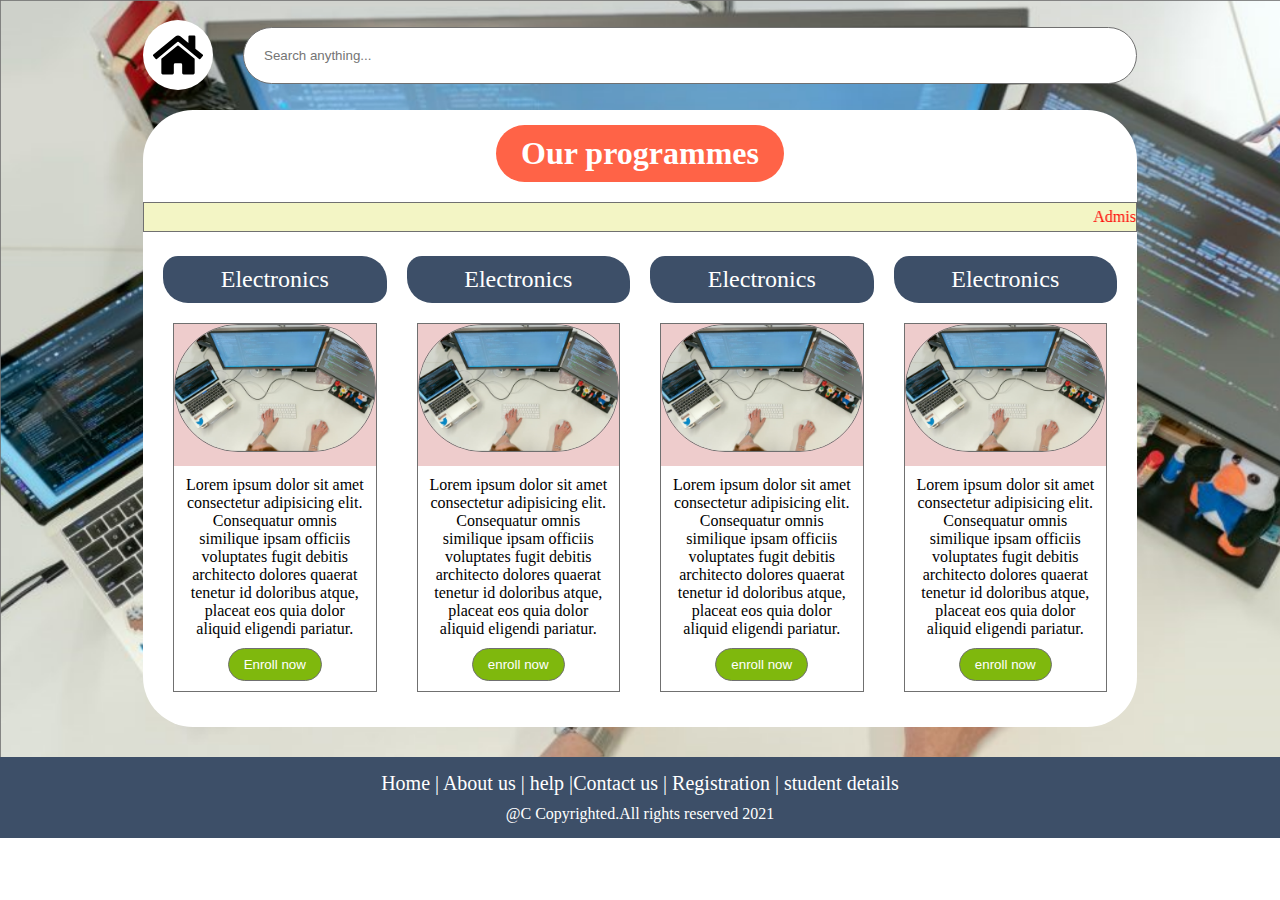
<file: CLASS2/index.html>
<!DOCTYPE html>
<html lang="en">
<head>
    <meta charset="UTF-8">
    <meta http-equiv="X-UA-Compatible" content="IE=edge">
    <meta name="viewport" content="width=device-width, initial-scale=1.0">
    <title>sample</title>
    <link rel="stylesheet" href="style.css">
</head>
<body>

    <div class="main_container">
    <header>
        <div class="logo">
           <img src="./home-solid.svg" alt="logo">
        </div>
        <div class="search_bar">
            <input type="text" placeholder="Search anything...">
        </div>
    
    </header>

    <main>
        <h1>
            Our programmes
        </h1>
        <marquee>
            Admission started for the academic year 2021 please call on 1800-00-199
        </marquee>
        <div class="main_section_container">
            <div class="department_card">
                <div class="department_title">
                    Electronics
                </div>
                <div class="department_card_mainsection">
                    <div class="department_card_image">
                        <img src="thisisengineering-raeng-uyfohHiTxho-unsplash-1024x683.png" alt="electronics">
                    </div>
                    <div class="department_cardsub_section_">
                        <div class ="department_description">
                            Lorem ipsum dolor sit amet consectetur adipisicing elit. Consequatur omnis similique ipsam officiis voluptates fugit debitis architecto dolores quaerat tenetur id doloribus atque, placeat eos quia dolor aliquid eligendi pariatur.
                        </div>
                        <button class="enroll_button">
                            Enroll now
                        </button>
                    </div>
                </div>
            </div>
            <div class="department_card">
                <div class="department_title">
                    Electronics
                </div>
                <div class="department_card_mainsection">
                    <div class="department_card_image">
                        <img src="thisisengineering-raeng-uyfohHiTxho-unsplash-1024x683.png" alt="electronics">
                    </div>
                    <div class="department_cardsub_section_">
                        <div class ="department_description">
                            Lorem ipsum dolor sit amet consectetur adipisicing elit. Consequatur omnis similique ipsam officiis voluptates fugit debitis architecto dolores quaerat tenetur id doloribus atque, placeat eos quia dolor aliquid eligendi pariatur.
                        </div>
                        <button class="enroll_button">
                            enroll now
                        </button>
                    </div>
                </div>
            </div>
            <div class="department_card">
                <div class="department_title">
                    Electronics
                </div>
                <div class="department_card_mainsection">
                    <div class="department_card_image">
                        <img src="thisisengineering-raeng-uyfohHiTxho-unsplash-1024x683.png" alt="electronics">
                    </div>
                    <div class="department_cardsub_section_">
                        <div class ="department_description">
                            Lorem ipsum dolor sit amet consectetur adipisicing elit. Consequatur omnis similique ipsam officiis voluptates fugit debitis architecto dolores quaerat tenetur id doloribus atque, placeat eos quia dolor aliquid eligendi pariatur.
                        </div>
                        <button class="enroll_button">
                            enroll now
                        </button>
                    </div>
                </div>
            </div>
            <div class="department_card">
                <div class="department_title">
                    Electronics
                </div>
                <div class="department_card_mainsection">
                    <div class="department_card_image">
                        <img src="thisisengineering-raeng-uyfohHiTxho-unsplash-1024x683.png" alt="electronics">
                    </div>
                    <div class="department_cardsub_section_">
                        <div class ="department_description">
                            Lorem ipsum dolor sit amet consectetur adipisicing elit. Consequatur omnis similique ipsam officiis voluptates fugit debitis architecto dolores quaerat tenetur id doloribus atque, placeat eos quia dolor aliquid eligendi pariatur.
                        </div>
                        <button class="enroll_button">
                            enroll now
                        </button>
                    </div>
                </div>
            </div>
        </div>

    </main>
</div>
    <footer>
        <div class="footer_link_section">
            Home | About us | help |Contact us | Registration | student details
        </div>
        <div class="footer_copy_right_section">
        @C Copyrighted.All rights reserved 2021
        </div>
    </footer>
</body>
</html>
</file>
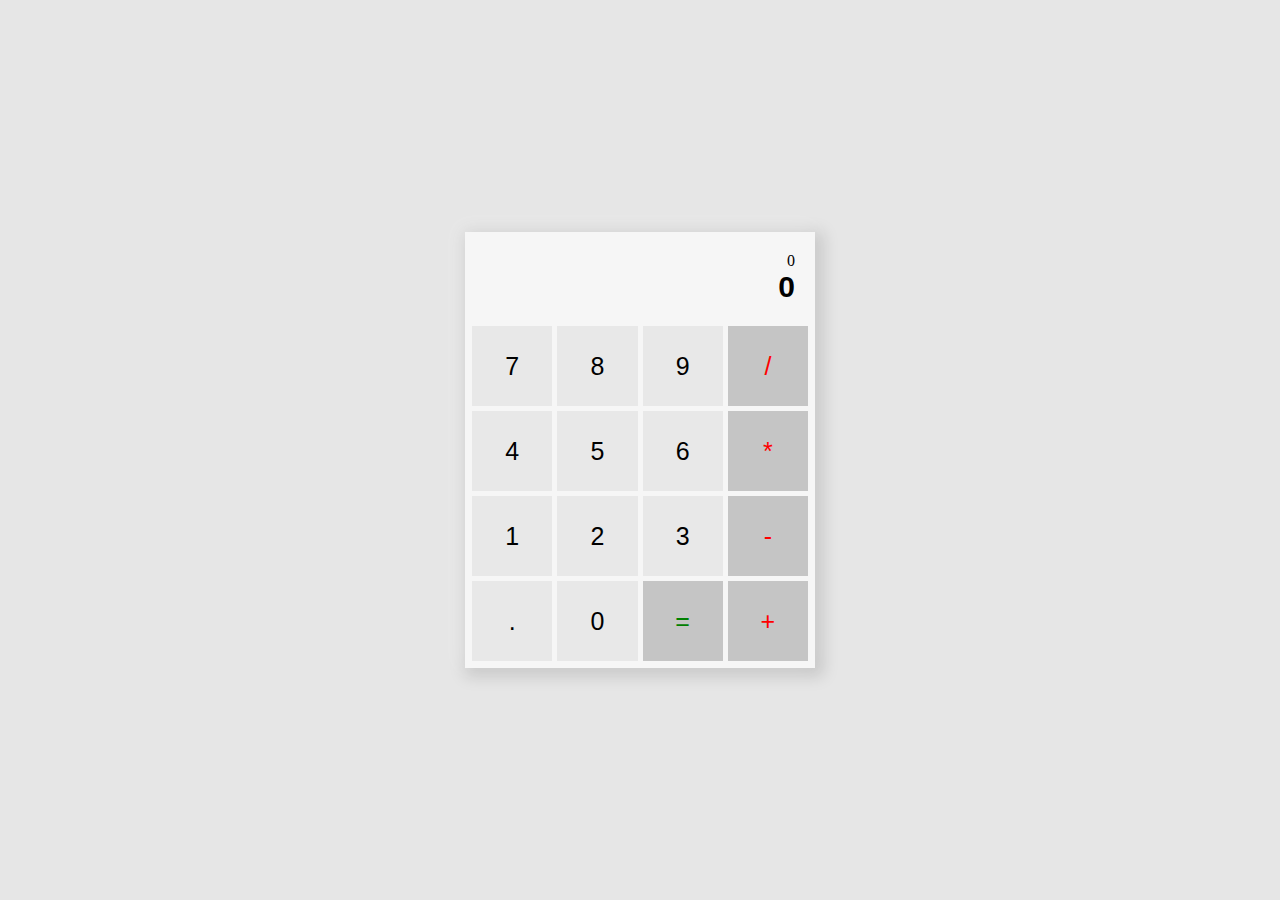
<file: CLASS3/index.html>
<!DOCTYPE html>
<html lang="en">
<head>
    <meta charset="UTF-8">
    <meta http-equiv="X-UA-Compatible" content="IE=edge">
    <meta name="viewport" content="width=device-width, initial-scale=1.0">
    <title>calculator</title>
    <link rel="stylesheet" href="./style.css">
</head>
<body>
    <div class="calculator_container">
        <div class="results_box">
            <div class="operators_section " id="operators_section">
                0
            </div>
            <div class="result_section " id="result_section">
                0
            </div>
        </div>
            <div class="input_section">
                <div class="input_button">
                    7
                </div>
                <div class="input_button" >
                    8
                </div>
                <div class="input_button" >
                    9
                </div>
                <div class="input_button dark_background" role="operator">  
                    /
                </div>
                <div class="input_button" >
                    4
                </div>
                <div class="input_button" >
                    5
                </div>
                <div class="input_button" >
                    6
                </div>
                <div class="input_button dark_background" role="operator">
                    *
                </div>
                <div class="input_button">
                    1
                </div>
                <div class="input_button">
                    2
                </div>
                <div class="input_button" >
                    3
                </div>
               <div class="input_button dark_background" role="operator">  <!--  chilath  dark colour key aaayth kond  -->
                    -
                </div>
                <div class="input_button">   
                    .
                </div>
                <div class="input_button">
                    0
                </div>
                <div class="input_button dark_background green_color" role="submit">
                    =
                </div>
                <div class="input_button dark_background" role="operator">
                    +
                </div>
            </div>
        </div>

  <script src="./script.js"></script>
</body>
</html>
</file>
<file: CLASS2/style.css>
*{
    margin: 0;
    box-sizing: border-box ;
}
body{
    background-image: url(./thisisengineering-raeng-uyfohHiTxho-unsplash-1024x683.png);
    background-size: cover;
    background-repeat: no-repeat;
}
.main_container
{
    padding: 0 15px;
    max-width: 1024px;
    margin: auto;
}
.logo img{
    width: 50px;
    height: 50px;
}
header{
    display: grid;
    grid-template-columns: auto 1fr;
    gap: 30px;
    align-items: center;
    padding: 20px 0;
}
.search_bar input{
    width:100%;
    padding: 20px;
    border-radius: 40px;
    border: 1px solid #707070;
    
}

.logo{
    background-color: #fff;
    padding: 10px;
    height: 70px;
    width: 70px;
    border-radius: 50%;

}
.department_card_image img{
    width: 250px;
}
main{
    
    background-color: white;
    padding: 15px 0;
    border-radius: 50px;
}
h1{
    background-color: tomato;
    color: white;
    padding: 10px 25px;
    width: fit-content;
    margin: auto;
    border-radius: 40px;

}
marquee{
    background-color:#F3F5C5 ;
    color: #FF0000;
    border:1px solid #707070;
    margin: 20px 0;
    padding: 5px 0;
    border-top: 1px solid #707070;
    border-bottom: 1px solid #707070;
}
.main_section_container{
    display: grid;
    grid-template-columns: repeat(4,1fr);
    gap: 20px;
    padding: 0 20px;

}
.department_title{
    background-color: #3D4F68;
    color: #FFFFFF; 
    padding: 10px;
    font-size: 24px;
    text-align: center;
    border-radius: 15px 25px;
}
.department_card_mainsection{
    background-color: #EECCCC;
    border:1px solid #707070;
    margin: 20px 10px;
    
}
.department_card_image img

{
    width: 100%;
    border-radius: 500px;

    border: 1px solid #707070;
}
.department_cardsub_section_{
    background-color: #fff;
    padding: 10px;
    margin-top: 10px;
    text-align: center;
}
.enroll_button{
    background-color: #7FB80D;
    margin-top: 10px;
    padding: 8px 15px;
    color: #FFFFFF;
    border-radius: 20px;
    border: 1px solid #707070;
}
footer{
    margin-top: 30px;
    background-color:#3D4F68 ;
    color: #fff;
    text-align: center;
    padding: 15px;
}
.footer_link_section{
    font-size: 20px;
    margin-bottom: 10px;

}
@media screen and (max-width:1000px)
{
    .main_section_container{
    grid-template-columns: repeat(2,1fr);
}
}
@media screen and (max-width:500px)
{
    .main_section_container{
    grid-template-columns: repeat(1,1fr);
}
}
</file>
<file: CLASS3/style.css>
*{
    margin:0;
    box-sizing:border-box;
}
html,body{
    height:100%;  /* html and body must be in 100% height */
}
body{
    background-color: #e6e6e6;
    display: grid;
    place-items: center;   
    
}
.calculator_container{
    background-color:#F6F6F6;
    padding: 5px;
    width:100%;
    max-width: 350px;
    box-shadow:-4px -4px 20px 4px #FFFFFF33,4px 4px 15px 4px #00000026;
    ;
}
 .results_box{ 
    background-color:  #F6F6F6;
    padding:15px;
    text-align:right;
 } 
/* .operators_section,.result_section{ 
    background-color:#F7F7F7;
    padding:5px;
    text-align:right;

 } */
.result_section{
    font-size: 30px;
    font-family: Verdana, Geneva, Tahoma, sans-serif;
    font-weight:bold;  

 } 
 .input_section{
     display: grid;
     grid-template-columns: repeat(4,1fr);
     gap:5px;
     padding-top: 5px;
     margin:2px;

 }
 .input_button{
     background-color: #E8E8E8;
     height: 80px;
     display:grid;
     font-size:25px;
     font-family: 'Segoe UI', Tahoma, Geneva, Verdana, sans-serif;
     place-items:center; /* only with grid */ 
    cursor:pointer;   /* to get hand option */
 }
 .dark_background{
     background-color: #C5C5C5;
     color:red;
 }
 .green_color{
     color: green;
 }
</file>
